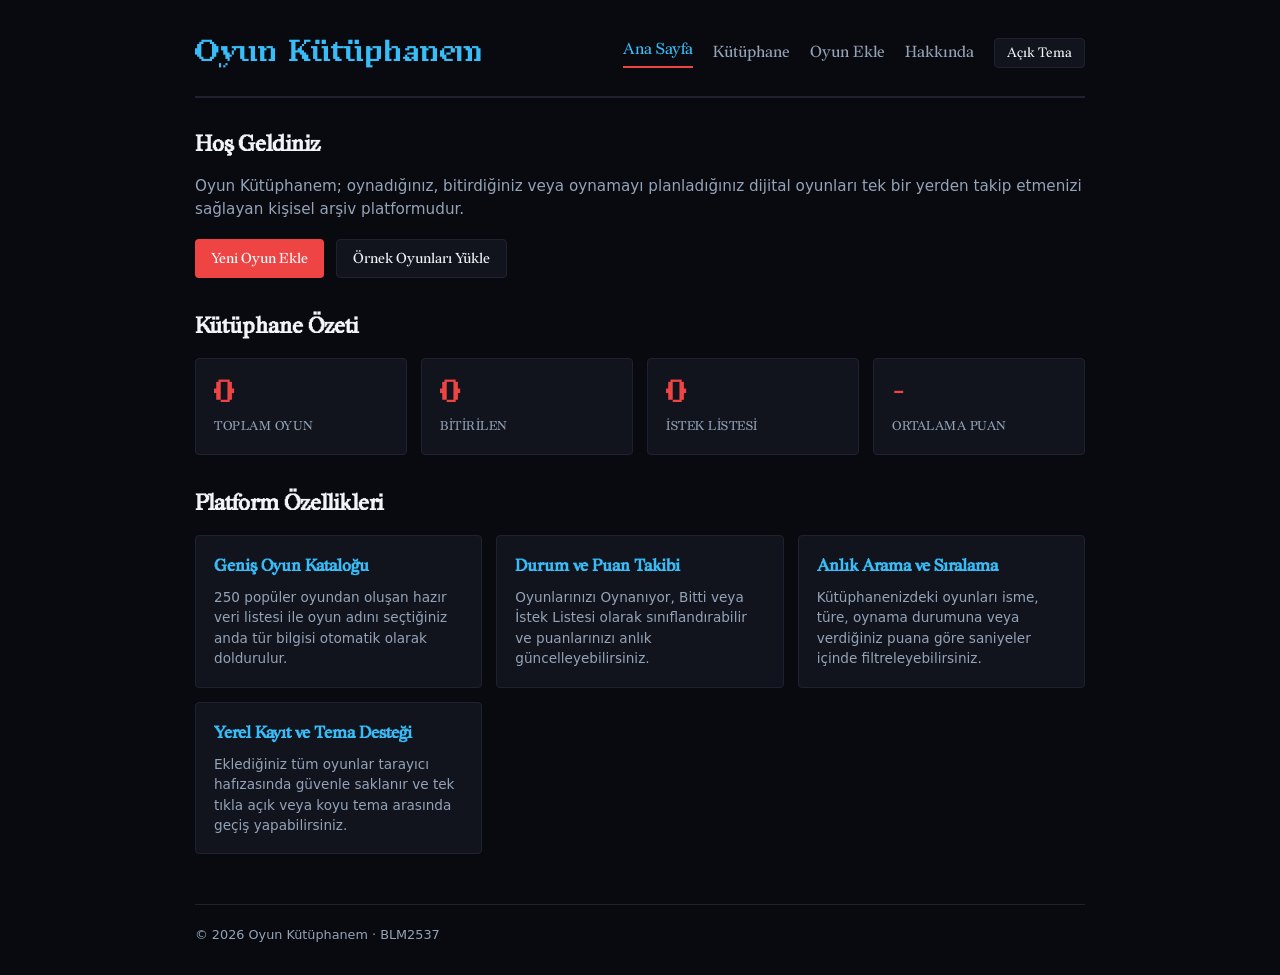
<file: index.html>
<!DOCTYPE html>
<html lang="tr">
<head>
    <meta charset="UTF-8">
    <meta name="viewport" content="width=device-width, initial-scale=1.0">
    <title>Ana Sayfa - Oyun Kütüphanem</title>
    <link rel="stylesheet" href="css/stil.css">
</head>
<body>
    <header>
        <h1>Oyun Kütüphanem</h1>
        <nav>
            <a href="index.html" class="aktif">Ana Sayfa</a>
            <a href="kutuphane.html">Kütüphane</a>
            <a href="oyun-ekle.html">Oyun Ekle</a>
            <a href="hakkinda.html">Hakkında</a>
            <button type="button" id="temaButonu" class="tema-butonu">Açık Tema</button>
        </nav>
    </header>

    <main>
        <section id="tanitim" class="bolum-kutu">
            <h2>Hoş Geldiniz</h2>
            <p>Oyun Kütüphanem; oynadığınız, bitirdiğiniz veya oynamayı planladığınız dijital oyunları tek bir yerden takip etmenizi sağlayan kişisel arşiv platformudur.</p>
            <div class="hizli-eylemler">
                <a href="oyun-ekle.html" class="birincil-baglanti">Yeni Oyun Ekle</a>
                <button type="button" id="ornekYukleAnaSayfa" class="ikincil-buton">Örnek Oyunları Yükle</button>
            </div>
        </section>

        <section id="istatistikler" class="bolum-kutu">
            <h2>Kütüphane Özeti</h2>
            <div class="istatistik-izgarasi">
                <div class="istatistik-karti">
                    <span id="toplamOyun" class="istatistik-sayi">0</span>
                    <span class="istatistik-etiket">Toplam Oyun</span>
                </div>
                <div class="istatistik-karti">
                    <span id="bitenOyun" class="istatistik-sayi">0</span>
                    <span class="istatistik-etiket">Bitirilen</span>
                </div>
                <div class="istatistik-karti">
                    <span id="istekOyun" class="istatistik-sayi">0</span>
                    <span class="istatistik-etiket">İstek Listesi</span>
                </div>
                <div class="istatistik-karti">
                    <span id="ortalamaPuan" class="istatistik-sayi">-</span>
                    <span class="istatistik-etiket">Ortalama Puan</span>
                </div>
            </div>
        </section>

<section id="ozellikler" class="bolum-kutu">
            <h2>Platform Özellikleri</h2>
            <div class="ozellik-izgarasi">
                <div class="ozellik-karti">
                    <h3>Geniş Oyun Kataloğu</h3>
                    <p>250 popüler oyundan oluşan hazır veri listesi ile oyun adını seçtiğiniz anda tür bilgisi otomatik olarak doldurulur.</p>
                </div>
                <div class="ozellik-karti">
                    <h3>Durum ve Puan Takibi</h3>
                    <p>Oyunlarınızı Oynanıyor, Bitti veya İstek Listesi olarak sınıflandırabilir ve puanlarınızı anlık güncelleyebilirsiniz.</p>
                </div>
                <div class="ozellik-karti">
                    <h3>Anlık Arama ve Sıralama</h3>
                    <p>Kütüphanenizdeki oyunları isme, türe, oynama durumuna veya verdiğiniz puana göre saniyeler içinde filtreleyebilirsiniz.</p>
                </div>
                <div class="ozellik-karti">
                    <h3>Yerel Kayıt ve Tema Desteği</h3>
                    <p>Eklediğiniz tüm oyunlar tarayıcı hafızasında güvenle saklanır ve tek tıkla açık veya koyu tema arasında geçiş yapabilirsiniz.</p>
                </div>
            </div>
        </section>
    </main>

    <footer>
        <p>&copy; 2026 Oyun Kütüphanem &middot; BLM2537</p>
    </footer>

    <script src="js/uygulama.js"></script>
    <script>
        function istatistikleriGuncelle() {
            const oyunlar = oyunlariGetir();
            
            const toplam = oyunlar.length;
            const biten = oyunlar.filter(oyun => oyun.durum === 'Bitti').length;
            const istek = oyunlar.filter(oyun => oyun.durum === 'İstek Listesi').length;
            const puanliOyunlar = oyunlar.filter(oyun => oyun.puan !== null && oyun.puan !== '' && !isNaN(oyun.puan));

            document.getElementById('toplamOyun').textContent = toplam;
            document.getElementById('bitenOyun').textContent = biten;
            document.getElementById('istekOyun').textContent = istek;

            if (puanliOyunlar.length > 0) {
                const puanToplami = puanliOyunlar.reduce((toplamDeger, oyun) => toplamDeger + Number(oyun.puan), 0);
                const ortalama = (puanToplami / puanliOyunlar.length).toFixed(1);
                document.getElementById('ortalamaPuan').textContent = ortalama;
            } else {
                document.getElementById('ortalamaPuan').textContent = '-';
            }
        }

        document.getElementById('ornekYukleAnaSayfa').addEventListener('click', function() {
            ornekOyunlariYukle();
            istatistikleriGuncelle();
            alert('Örnek oyunlar kütüphaneye eklendi.');
        });

        document.addEventListener('DOMContentLoaded', istatistikleriGuncelle);
    </script>
</body>
</html>
</file>
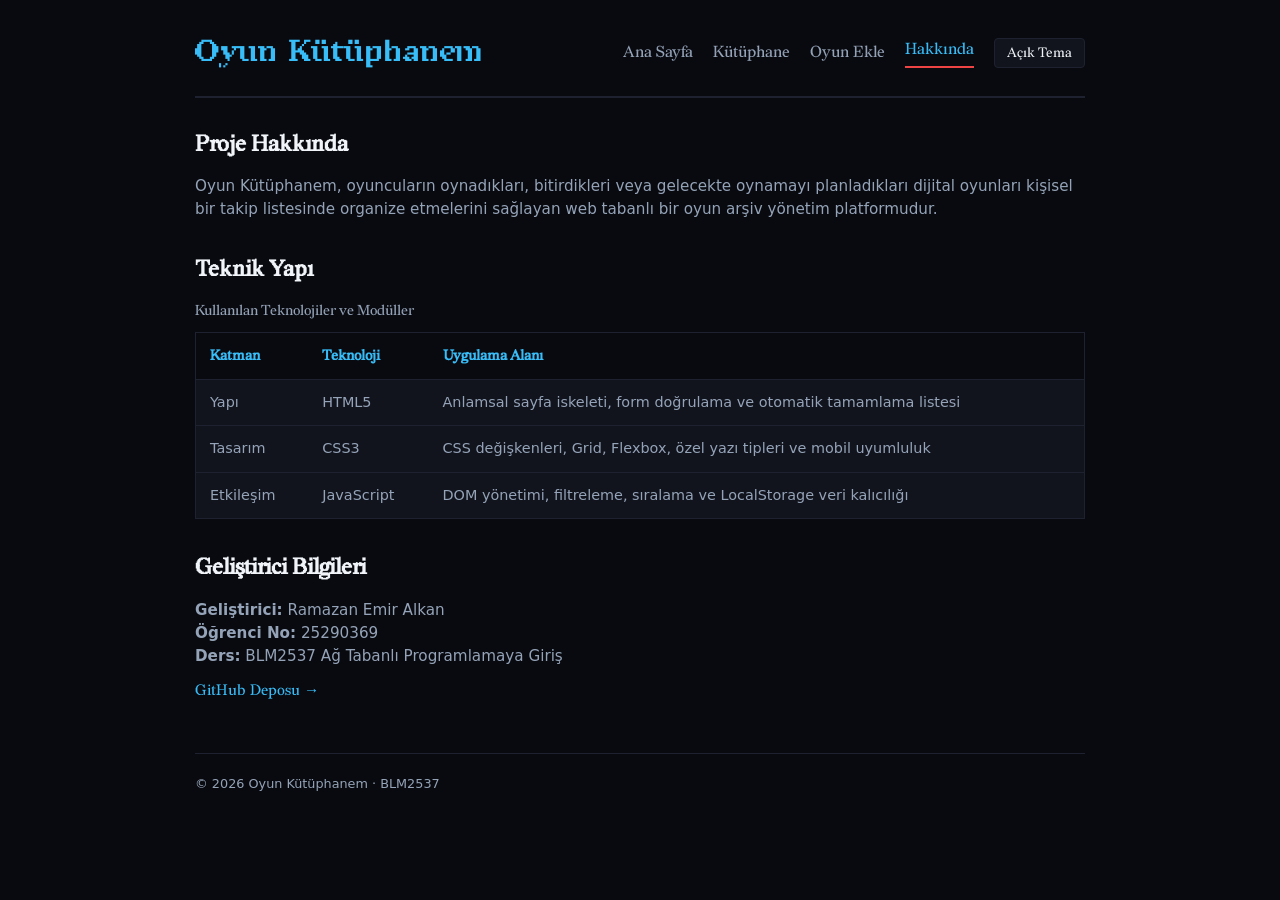
<file: hakkinda.html>
<!DOCTYPE html>
<html lang="tr">
<head>
    <meta charset="UTF-8">
    <meta name="viewport" content="width=device-width, initial-scale=1.0">
    <title>Hakkında - Oyun Kütüphanem</title>
    <link rel="stylesheet" href="css/stil.css">
</head>
<body>
    <header>
        <h1>Oyun Kütüphanem</h1>
        <nav>
            <a href="index.html">Ana Sayfa</a>
            <a href="kutuphane.html">Kütüphane</a>
            <a href="oyun-ekle.html">Oyun Ekle</a>
            <a href="hakkinda.html" class="aktif">Hakkında</a>
            <button type="button" id="temaButonu" class="tema-butonu">Açık Tema</button>
        </nav>
    </header>

    <main>
        <section class="bolum-kutu">
            <h2>Proje Hakkında</h2>
            <p>Oyun Kütüphanem, oyuncuların oynadıkları, bitirdikleri veya gelecekte oynamayı planladıkları dijital oyunları kişisel bir takip listesinde organize etmelerini sağlayan web tabanlı bir oyun arşiv yönetim platformudur.</p>
        </section>

        <section class="bolum-kutu">
            <h2>Teknik Yapı</h2>
            <div class="tablo-kutu">
                <table>
                    <caption>Kullanılan Teknolojiler ve Modüller</caption>
                    <thead>
                        <tr>
                            <th>Katman</th>
                            <th>Teknoloji</th>
                            <th>Uygulama Alanı</th>
                        </tr>
                    </thead>
                    <tbody>
                        <tr>
                            <td>Yapı</td>
                            <td>HTML5</td>
                            <td>Anlamsal sayfa iskeleti, form doğrulama ve otomatik tamamlama listesi</td>
                        </tr>
                        <tr>
                            <td>Tasarım</td>
                            <td>CSS3</td>
                            <td>CSS değişkenleri, Grid, Flexbox, özel yazı tipleri ve mobil uyumluluk</td>
                        </tr>
                        <tr>
                            <td>Etkileşim</td>
                            <td>JavaScript</td>
                            <td>DOM yönetimi, filtreleme, sıralama ve LocalStorage veri kalıcılığı</td>
                        </tr>
                    </tbody>
                </table>
            </div>
        </section>

        <section class="bolum-kutu">
            <h2>Geliştirici Bilgileri</h2>
            <p><strong>Geliştirici:</strong> Ramazan Emir Alkan</p>
            <p><strong>Öğrenci No:</strong> 25290369</p>
            <p><strong>Ders:</strong> BLM2537 Ağ Tabanlı Programlamaya Giriş</p>
            <p class="depo-baglantisi">
                <a href="https://github.com/ilyemir/oyun-kutuphanem" target="_blank">GitHub Deposu &rarr;</a>
            </p>
        </section>
    </main>

    <footer>
        <p>&copy; 2026 Oyun Kütüphanem &middot; BLM2537</p>
    </footer>

    <script src="js/uygulama.js"></script>
</body>
</html>
</file>
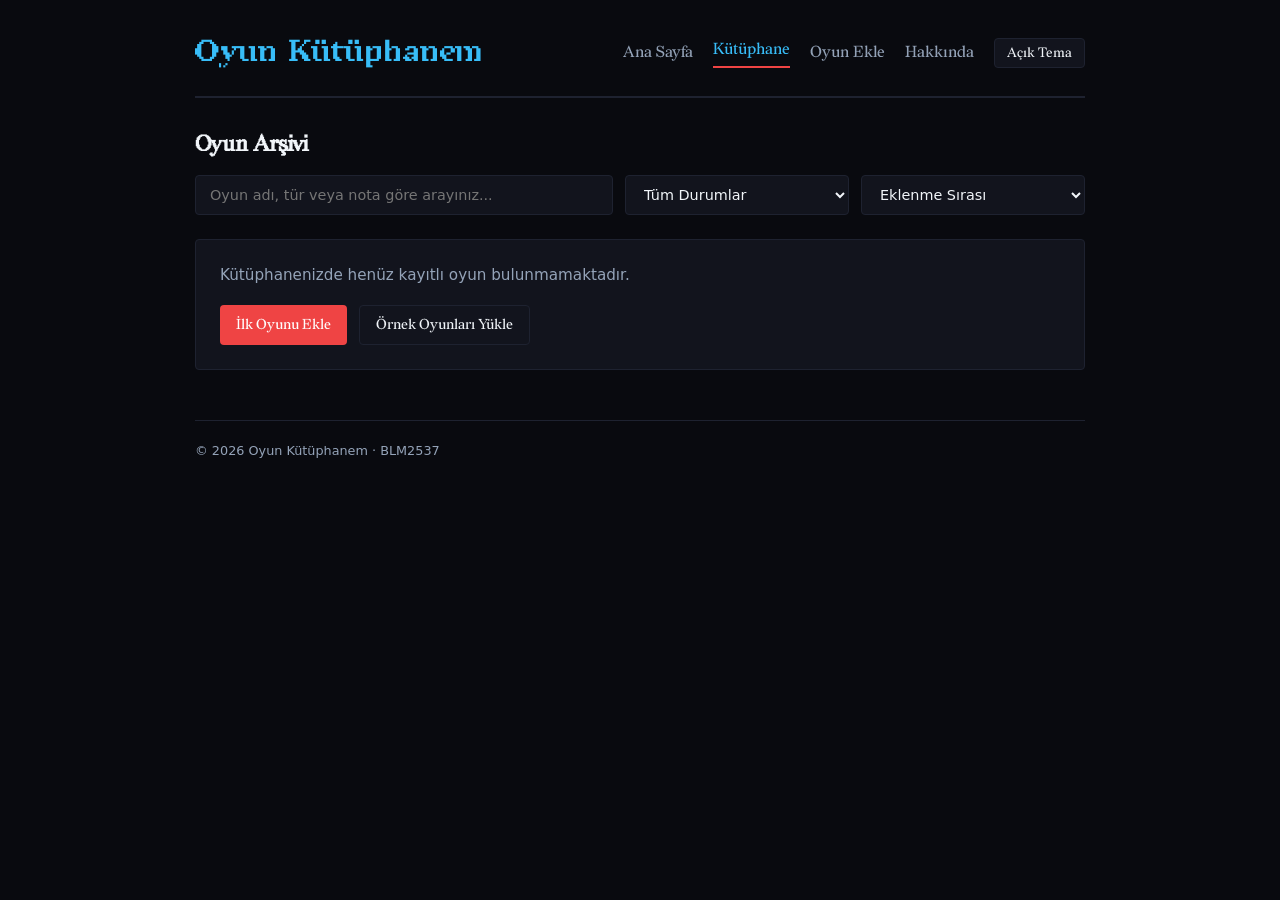
<file: kutuphane.html>
<!DOCTYPE html>
<html lang="tr">
<head>
    <meta charset="UTF-8">
    <meta name="viewport" content="width=device-width, initial-scale=1.0">
    <title>Kütüphanem - Oyun Kütüphanem</title>
    <link rel="stylesheet" href="css/stil.css">
</head>
<body>
    <header>
        <h1>Oyun Kütüphanem</h1>
        <nav>
            <a href="index.html">Ana Sayfa</a>
            <a href="kutuphane.html" class="aktif">Kütüphane</a>
            <a href="oyun-ekle.html">Oyun Ekle</a>
            <a href="hakkinda.html">Hakkında</a>
            <button type="button" id="temaButonu" class="tema-butonu">Açık Tema</button>
        </nav>
    </header>

    <main>
        <h2>Oyun Arşivi</h2>

        <div class="kutuphane-arac-cubugu">
            <input type="text" id="aramaKutusu" placeholder="Oyun adı, tür veya nota göre arayınız..." oninput="oyunlariFiltrele()">
            <select id="durumFiltresi" onchange="oyunlariFiltrele()">
                <option value="hepsi">Tüm Durumlar</option>
                <option value="Oynanıyor">Oynanıyor</option>
                <option value="Bitti">Bitti</option>
                <option value="İstek Listesi">İstek Listesi</option>
            </select>
            <select id="siralamaSecimi" onchange="oyunlariFiltrele()">
                <option value="varsayilan">Eklenme Sırası</option>
                <option value="puan-azalan">Puan (Yüksekten Düşüğe)</option>
                <option value="puan-artan">Puan (Düşükten Yükseğe)</option>
                <option value="isim-artan">İsme Göre (A-Z)</option>
            </select>
        </div>
        
        <div id="oyunKapsayici" class="oyun-liste-kapsayici"></div>
    </main>

    <footer>
        <p>&copy; 2026 Oyun Kütüphanem &middot; BLM2537</p>
    </footer>

    <script src="js/uygulama.js"></script>
    <script>
        function durumSinifiGetir(durum) {
            if (durum === 'Oynanıyor') return 'durum-oynaniyor';
            if (durum === 'Bitti') return 'durum-bitti';
            if (durum === 'İstek Listesi') return 'durum-istek';
            return '';
        }

        function oyunlariEkranaBas(liste) {
            const kapsayici = document.getElementById('oyunKapsayici');
            const tumOyunlar = oyunlariGetir();
            const oyunlar = liste || tumOyunlar;

            kapsayici.innerHTML = '';

            if (tumOyunlar.length === 0) {
                kapsayici.innerHTML = `
                    <div class="bos-kutuphane-kutusu">
                        <p>Kütüphanenizde henüz kayıtlı oyun bulunmamaktadır.</p>
                        <div class="hizli-eylemler">
                            <a href="oyun-ekle.html" class="birincil-baglanti">İlk Oyunu Ekle</a>
                            <button type="button" class="ikincil-buton" onclick="ornekVeriBas()">Örnek Oyunları Yükle</button>
                        </div>
                    </div>
                `;
                return;
            }

            if (oyunlar.length === 0) {
                kapsayici.innerHTML = '<p class="bos-mesaj">Aradığınız kriterlere uygun oyun bulunamadı.</p>';
                return;
            }

            oyunlar.forEach(oyun => {
                const satir = document.createElement('div');
                const durumSinifi = durumSinifiGetir(oyun.durum);
                const mevcutPuan = oyun.puan !== null && oyun.puan !== '' && !isNaN(oyun.puan) ? oyun.puan : '';
                const notBolumu = oyun.not ? `<p class="oyun-notu">${oyun.not}</p>` : '';
                satir.className = `oyun-satiri ${durumSinifi}`;

                satir.innerHTML = `
                    <div class="oyun-bilgi">
                        <div class="oyun-baslik-grubu">
                            <h3>${oyun.baslik}</h3>
                            <p>${oyun.kategori}</p>
                            ${notBolumu}
                        </div>
                    </div>
                    
                    <div class="oyun-islemler">
                        <div class="puan-duzenleme">
                            <input type="number" class="puan-girdisi" min="1" max="10" value="${mevcutPuan}" placeholder="-" onchange="puanDegistir(${oyun.id}, this.value)">
                            <span>/ 10</span>
                        </div>
                        <select class="durum-secimi" onchange="durumDegistir(${oyun.id}, this.value)">
                            <option value="Oynanıyor" ${oyun.durum === 'Oynanıyor' ? 'selected' : ''}>Oynanıyor</option>
                            <option value="Bitti" ${oyun.durum === 'Bitti' ? 'selected' : ''}>Bitti</option>
                            <option value="İstek Listesi" ${oyun.durum === 'İstek Listesi' ? 'selected' : ''}>İstek Listesi</option>
                        </select>
                        <button type="button" class="sil-butonu" onclick="oyunSilmeIslemi(${oyun.id})">Sil</button>
                    </div>
                `;

                kapsayici.appendChild(satir);
            });
        }

        function oyunlariFiltrele() {
            const arananMetin = document.getElementById('aramaKutusu').value.toLowerCase();
            const secilenDurum = document.getElementById('durumFiltresi').value;
            const siralamaTuru = document.getElementById('siralamaSecimi').value;
            const tumOyunlar = oyunlariGetir();

            const filtrelenmis = tumOyunlar.filter(oyun => {
                const notMetni = oyun.not ? oyun.not.toLowerCase() : '';
                const metinEslesti = oyun.baslik.toLowerCase().includes(arananMetin) ||
                    oyun.kategori.toLowerCase().includes(arananMetin) ||
                    notMetni.includes(arananMetin);
                const durumEslesti = secilenDurum === 'hepsi' || oyun.durum === secilenDurum;
                
                return metinEslesti && durumEslesti;
            });

            if (siralamaTuru === 'puan-azalan') {
                filtrelenmis.sort((a, b) => (Number(b.puan) || 0) - (Number(a.puan) || 0));
            } else if (siralamaTuru === 'puan-artan') {
                filtrelenmis.sort((a, b) => (Number(a.puan) || 0) - (Number(b.puan) || 0));
            } else if (siralamaTuru === 'isim-artan') {
                filtrelenmis.sort((a, b) => a.baslik.localeCompare(b.baslik, 'tr'));
            }

            oyunlariEkranaBas(filtrelenmis);
        }

        function oyunSilmeIslemi(oyunId) {
            if (confirm('Bu oyunu silmek istediğinize emin misiniz?')) {
                oyunSil(oyunId);
                oyunlariFiltrele();
            }
        }

        function durumDegistir(oyunId, yeniDurum) {
            oyunDurumGuncelle(oyunId, yeniDurum);
            oyunlariFiltrele();
        }

        function puanDegistir(oyunId, yeniPuan) {
            oyunPuanGuncelle(oyunId, yeniPuan);
            oyunlariFiltrele();
        }

        function ornekVeriBas() {
            ornekOyunlariYukle();
            oyunlariFiltrele();
        }

        document.addEventListener('DOMContentLoaded', () => oyunlariEkranaBas());
    </script>
</body>
</html>
</file>
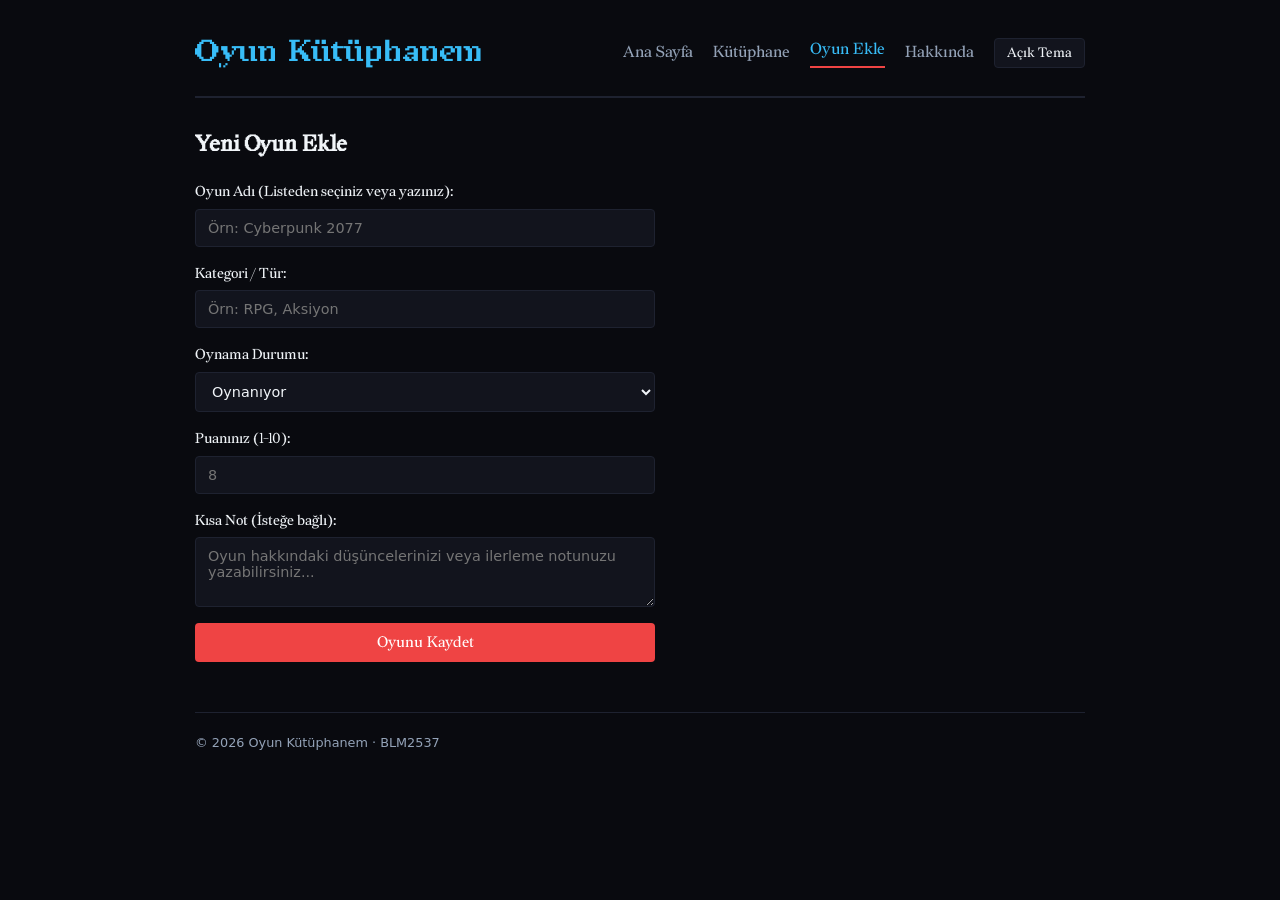
<file: oyun-ekle.html>
<!DOCTYPE html>
<html lang="tr">
<head>
    <meta charset="UTF-8">
    <meta name="viewport" content="width=device-width, initial-scale=1.0">
    <title>Oyun Ekle - Oyun Kütüphanem</title>
    <link rel="stylesheet" href="css/stil.css">
</head>
<body>
    <header>
        <h1>Oyun Kütüphanem</h1>
        <nav>
            <a href="index.html">Ana Sayfa</a>
            <a href="kutuphane.html">Kütüphane</a>
            <a href="oyun-ekle.html" class="aktif">Oyun Ekle</a>
            <a href="hakkinda.html">Hakkında</a>
            <button type="button" id="temaButonu" class="tema-butonu">Açık Tema</button>
        </nav>
    </header>

    <main>
        <section class="bolum-kutu">
            <h2>Yeni Oyun Ekle</h2>
            <form id="oyunEkleForm">
                <label for="oyunBaslik">Oyun Adı (Listeden seçiniz veya yazınız):</label>
                <input type="text" id="oyunBaslik" list="oyunListesi" placeholder="Örn: Cyberpunk 2077" autocomplete="off" required>
                <datalist id="oyunListesi"></datalist>
                
                <label for="oyunKategori">Kategori / Tür:</label>
                <input type="text" id="oyunKategori" placeholder="Örn: RPG, Aksiyon" required>

                <label for="oyunDurum">Oynama Durumu:</label>
                <select id="oyunDurum">
                    <option value="Oynanıyor">Oynanıyor</option>
                    <option value="Bitti">Bitti</option>
                    <option value="İstek Listesi">İstek Listesi</option>
                </select>

                <label for="oyunPuan">Puanınız (1-10):</label>
                <input type="number" id="oyunPuan" min="1" max="10" placeholder="8">

                <label for="oyunNot">Kısa Not (İsteğe bağlı):</label>
                <textarea id="oyunNot" rows="3" placeholder="Oyun hakkındaki düşüncelerinizi veya ilerleme notunuzu yazabilirsiniz..."></textarea>

                <button type="submit">Oyunu Kaydet</button>
            </form>
        </section>
    </main>

    <footer>
        <p>&copy; 2026 Oyun Kütüphanem &middot; BLM2537</p>
    </footer>

    <script src="js/oyun-verisi.js"></script>
    <script src="js/uygulama.js"></script>
    <script>
        const oyunGirdisi = document.getElementById('oyunBaslik');
        const kategoriGirdisi = document.getElementById('oyunKategori');
        const veriListesi = document.getElementById('oyunListesi');

        document.addEventListener('DOMContentLoaded', function() {
            OYUN_KATALOGU.forEach(oyun => {
                const secenek = document.createElement('option');
                secenek.value = oyun.ad;
                veriListesi.appendChild(secenek);
            });
        });

        oyunGirdisi.addEventListener('input', function() {
            const girilenDeger = oyunGirdisi.value.trim().toLowerCase();
            const eslesenOyun = OYUN_KATALOGU.find(oyun => oyun.ad.toLowerCase() === girilenDeger);
            
            if (eslesenOyun) {
                kategoriGirdisi.value = eslesenOyun.tur;
            }
        });

        document.getElementById('oyunEkleForm').addEventListener('submit', function(olay) {
            olay.preventDefault();

            const baslik = oyunGirdisi.value.trim();
            const kategori = kategoriGirdisi.value.trim();
            const durum = document.getElementById('oyunDurum').value;
            const puan = document.getElementById('oyunPuan').value;
            const not = document.getElementById('oyunNot').value.trim();

            oyunEkle(baslik, kategori, durum, puan, not);

            alert('Oyun kütüphaneye eklendi.');
            window.location.href = 'kutuphane.html';
        });
    </script>
</body>
</html>
</file>
<file: css/stil.css>
:root {
    --arka-plan-rengi: #090a0f;
    --kart-arka-plan: #12141d;
    --kart-hover: #171a26;
    --kenarlik-rengi: #1e2230;
    --metin-ana: #f1f5f9;
    --metin-ikincil: #94a3b8;
    --vurgu-mavi: #38bdf8;
    --vurgu-yesil: #22c55e;
    --vurgu-sari: #eab308;
    --vurgu-kirmizi: #ef4444;
    --vurgu-kirmizi-hover: #dc2626;
    --tehlike-arka-plan: rgba(239, 68, 68, 0.1);
}

body.acik-tema {
    --arka-plan-rengi: #f8fafc;
    --kart-arka-plan: #ffffff;
    --kart-hover: #f1f5f9;
    --kenarlik-rengi: #cbd5e1;
    --metin-ana: #0f172a;
    --metin-ikincil: #475569;
    --vurgu-mavi: #0284c7;
    --vurgu-yesil: #16a34a;
    --vurgu-sari: #ca8a04;
    --vurgu-kirmizi: #dc2626;
    --vurgu-kirmizi-hover: #b91c1c;
    --tehlike-arka-plan: rgba(220, 38, 38, 0.08);
}

@font-face {
    font-family: 'Redaction70';
    src: url('../fonts/Redaction70-Bold.ttf') format('truetype');
    font-weight: bold;
    font-style: normal;
}

@font-face {
    font-family: 'Redaction35';
    src: url('../fonts/Redaction35-Regular.ttf') format('truetype');
    font-weight: normal;
    font-style: normal;
}

@font-face {
    font-family: 'Redaction20';
    src: url('../fonts/Redaction20-Regular.ttf') format('truetype');
    font-weight: normal;
    font-style: normal;
}

* {
    margin: 0;
    padding: 0;
    box-sizing: border-box;
}

body {
    background-color: var(--arka-plan-rengi);
    color: var(--metin-ana);
    font-family: system-ui, -apple-system, BlinkMacSystemFont, 'Segoe UI', Roboto, sans-serif;
    line-height: 1.5;
    padding: 30px;
    max-width: 950px;
    margin: 0 auto;
    transition: background-color 0.2s ease, color 0.2s ease;
}

header {
    padding-bottom: 20px;
    margin-bottom: 30px;
    border-bottom: 2px solid var(--kenarlik-rengi);
    display: flex;
    justify-content: space-between;
    align-items: center;
    flex-wrap: wrap;
    gap: 16px;
}

header h1 {
    font-family: 'Redaction70', serif;
    font-size: 1.9rem;
    color: var(--vurgu-mavi);
    letter-spacing: 0.5px;
}

nav {
    display: flex;
    align-items: center;
    flex-wrap: wrap;
    gap: 20px;
}

nav a {
    font-family: 'Redaction20', serif;
    font-size: 1rem;
    color: var(--metin-ikincil);
    text-decoration: none;
    transition: color 0.15s ease;
}

nav a:hover {
    color: var(--vurgu-kirmizi);
}

nav a.aktif {
    color: var(--vurgu-mavi);
    border-bottom: 2px solid var(--vurgu-kirmizi);
    padding-bottom: 4px;
}

.tema-butonu {
    font-family: 'Redaction20', serif;
    font-size: 0.85rem;
    background-color: var(--kart-arka-plan);
    color: var(--metin-ana);
    border: 1px solid var(--kenarlik-rengi);
    padding: 6px 12px;
    border-radius: 4px;
    cursor: pointer;
    transition: border-color 0.15s ease, color 0.15s ease;
}

.tema-butonu:hover {
    border-color: var(--vurgu-mavi);
    color: var(--vurgu-mavi);
}

.bolum-kutu {
    margin-bottom: 32px;
}

main h2 {
    font-family: 'Redaction35', serif;
    font-size: 1.4rem;
    color: var(--metin-ana);
    margin-bottom: 14px;
}

main p {
    color: var(--metin-ikincil);
    font-size: 0.95rem;
}

.hizli-eylemler {
    display: flex;
    gap: 12px;
    margin-top: 18px;
    flex-wrap: wrap;
}

.birincil-baglanti {
    font-family: 'Redaction20', serif;
    display: inline-block;
    padding: 9px 16px;
    background-color: var(--vurgu-kirmizi);
    color: #ffffff;
    text-decoration: none;
    border-radius: 4px;
    font-size: 0.9rem;
    transition: background-color 0.15s ease;
}

.birincil-baglanti:hover {
    background-color: var(--vurgu-kirmizi-hover);
}

.ikincil-buton {
    font-family: 'Redaction20', serif;
    padding: 9px 16px;
    background-color: var(--kart-arka-plan);
    color: var(--metin-ana);
    border: 1px solid var(--kenarlik-rengi);
    border-radius: 4px;
    font-size: 0.9rem;
    cursor: pointer;
    transition: border-color 0.15s ease, color 0.15s ease;
}

.ikincil-buton:hover {
    border-color: var(--vurgu-mavi);
    color: var(--vurgu-mavi);
}

.istatistik-izgarasi {
    display: grid;
    grid-template-columns: repeat(4, 1fr);
    gap: 14px;
}

.istatistik-karti {
    background-color: var(--kart-arka-plan);
    border: 1px solid var(--kenarlik-rengi);
    border-radius: 4px;
    padding: 18px;
    display: flex;
    flex-direction: column;
}

.istatistik-sayi {
    font-family: 'Redaction70', serif;
    font-size: 2rem;
    font-weight: bold;
    color: var(--vurgu-kirmizi);
    line-height: 1;
}

.istatistik-etiket {
    font-family: 'Redaction20', serif;
    font-size: 0.8rem;
    color: var(--metin-ikincil);
    margin-top: 8px;
    text-transform: uppercase;
    letter-spacing: 0.5px;
}

.ozellik-izgarasi {
    display: grid;
    grid-template-columns: repeat(3, 1fr);
    gap: 14px;
}

.ozellik-karti {
    background-color: var(--kart-arka-plan);
    border: 1px solid var(--kenarlik-rengi);
    border-radius: 4px;
    padding: 18px;
}

.ozellik-karti h3 {
    font-family: 'Redaction35', serif;
    font-size: 1.05rem;
    color: var(--vurgu-mavi);
    margin-bottom: 8px;
}

.ozellik-karti p {
    font-size: 0.85rem;
}

.tablo-kutu {
    overflow-x: auto;
}

table {
    width: 100%;
    border-collapse: collapse;
    background-color: var(--kart-arka-plan);
    border: 1px solid var(--kenarlik-rengi);
}

caption {
    font-family: 'Redaction20', serif;
    text-align: left;
    color: var(--metin-ikincil);
    margin-bottom: 10px;
    font-size: 0.9rem;
}

th, td {
    padding: 12px 14px;
    text-align: left;
    border-bottom: 1px solid var(--kenarlik-rengi);
    font-size: 0.9rem;
}

th {
    font-family: 'Redaction20', serif;
    color: var(--vurgu-mavi);
    background-color: var(--arka-plan-rengi);
}

td {
    color: var(--metin-ikincil);
}

.depo-baglantisi {
    margin-top: 12px;
}

.depo-baglantisi a {
    color: var(--vurgu-mavi);
    font-family: 'Redaction20', serif;
    text-decoration: none;
}

.bos-mesaj {
    padding: 20px 0;
}

.bos-kutuphane-kutusu {
    background-color: var(--kart-arka-plan);
    border: 1px solid var(--kenarlik-rengi);
    border-radius: 4px;
    padding: 24px;
}

.kutuphane-arac-cubugu {
    display: flex;
    gap: 12px;
    margin-bottom: 24px;
    flex-wrap: wrap;
}

.kutuphane-arac-cubugu input, 
.kutuphane-arac-cubugu select {
    background-color: var(--kart-arka-plan);
    border: 1px solid var(--kenarlik-rengi);
    color: var(--metin-ana);
    padding: 10px 14px;
    border-radius: 4px;
    font-size: 0.9rem;
    outline: none;
    transition: border-color 0.15s ease;
}

.kutuphane-arac-cubugu input {
    flex: 2;
    min-width: 220px;
}

.kutuphane-arac-cubugu select {
    flex: 1;
    min-width: 170px;
}

.kutuphane-arac-cubugu input:focus, 
.kutuphane-arac-cubugu select:focus {
    border-color: var(--vurgu-mavi);
}

.oyun-liste-kapsayici {
    display: flex;
    flex-direction: column;
    gap: 8px;
    margin-top: 20px;
}

.oyun-satiri {
    background-color: var(--kart-arka-plan);
    border: 1px solid var(--kenarlik-rengi);
    padding: 14px 18px;
    display: flex;
    justify-content: space-between;
    align-items: center;
    gap: 16px;
    border-radius: 4px;
    transition: background-color 0.15s ease;
}

.oyun-satiri:hover {
    background-color: var(--kart-hover);
}

.oyun-satiri.durum-oynaniyor {
    border-left: 4px solid var(--vurgu-mavi);
}

.oyun-satiri.durum-bitti {
    border-left: 4px solid var(--vurgu-yesil);
}

.oyun-satiri.durum-istek {
    border-left: 4px solid var(--vurgu-sari);
}

.oyun-bilgi {
    display: flex;
    align-items: center;
    gap: 16px;
}

.oyun-baslik-grubu h3 {
    font-family: 'Redaction35', serif;
    color: var(--metin-ana);
    font-size: 1.15rem;
    margin-bottom: 2px;
}

.oyun-baslik-grubu p {
    font-size: 0.8rem;
    color: var(--metin-ikincil);
}

.oyun-baslik-grubu .oyun-notu {
    margin-top: 6px;
    font-size: 0.82rem;
    color: var(--metin-ana);
    opacity: 0.85;
}

.oyun-islemler {
    display: flex;
    align-items: center;
    gap: 12px;
    flex-shrink: 0;
}

.puan-duzenleme {
    display: flex;
    align-items: center;
    gap: 4px;
    font-family: 'Redaction20', serif;
    font-size: 0.85rem;
    color: var(--metin-ikincil);
}

.puan-duzenleme .puan-girdisi {
    width: 54px;
    padding: 5px 6px;
    text-align: center;
    font-family: 'Redaction70', serif;
    font-size: 0.9rem;
    background-color: var(--arka-plan-rengi);
    border: 1px solid var(--kenarlik-rengi);
    border-radius: 4px;
    color: var(--metin-ana);
}

.durum-secimi {
    width: auto;
    padding: 6px 10px;
    font-size: 0.8rem;
    background-color: var(--arka-plan-rengi);
    border: 1px solid var(--kenarlik-rengi);
    border-radius: 4px;
    color: var(--metin-ana);
    outline: none;
    cursor: pointer;
}

.durum-secimi:focus {
    border-color: var(--vurgu-mavi);
}

.oyun-satiri .sil-butonu {
    background-color: transparent;
    color: var(--vurgu-kirmizi);
    border: 1px solid rgba(239, 68, 68, 0.3);
    padding: 6px 10px;
    border-radius: 4px;
    font-size: 0.8rem;
    font-family: 'Redaction20', serif;
    cursor: pointer;
    transition: all 0.15s ease;
}

.oyun-satiri .sil-butonu:hover {
    background-color: var(--tehlike-arka-plan);
    border-color: var(--vurgu-kirmizi);
}

form {
    display: flex;
    flex-direction: column;
    gap: 16px;
    max-width: 460px;
    margin-top: 20px;
}

label {
    font-family: 'Redaction20', serif;
    font-size: 0.9rem;
    color: var(--metin-ana);
    margin-bottom: -10px;
}

input, select, textarea {
    width: 100%;
    padding: 10px 12px;
    background-color: var(--kart-arka-plan);
    color: var(--metin-ana);
    border: 1px solid var(--kenarlik-rengi);
    border-radius: 4px;
    font-size: 0.9rem;
    font-family: inherit;
    outline: none;
}

input:focus, select:focus, textarea:focus {
    border-color: var(--vurgu-mavi);
}

button[type="submit"] {
    font-family: 'Redaction20', serif;
    padding: 10px 16px;
    background-color: var(--vurgu-kirmizi);
    color: #ffffff;
    border: none;
    border-radius: 4px;
    font-size: 0.95rem;
    cursor: pointer;
    transition: background-color 0.15s ease;
}

button[type="submit"]:hover {
    background-color: var(--vurgu-kirmizi-hover);
}

footer {
    margin-top: 50px;
    padding-top: 20px;
    border-top: 1px solid var(--kenarlik-rengi);
    color: var(--metin-ikincil);
    font-size: 0.8rem;
}

@media (max-width: 768px) {
    body {
        padding: 18px;
    }

    header {
        flex-direction: column;
        align-items: flex-start;
    }

    nav {
        gap: 14px;
    }

    .istatistik-izgarasi {
        grid-template-columns: repeat(2, 1fr);
    }

    .ozellik-izgarasi {
    display: grid;
    grid-template-columns: repeat(2, 1fr);
    gap: 14px;
}
    .oyun-satiri {
        flex-direction: column;
        align-items: flex-start;
    }

    .oyun-islemler {
        width: 100%;
        justify-content: space-between;
        flex-wrap: wrap;
    }
}
</file>
